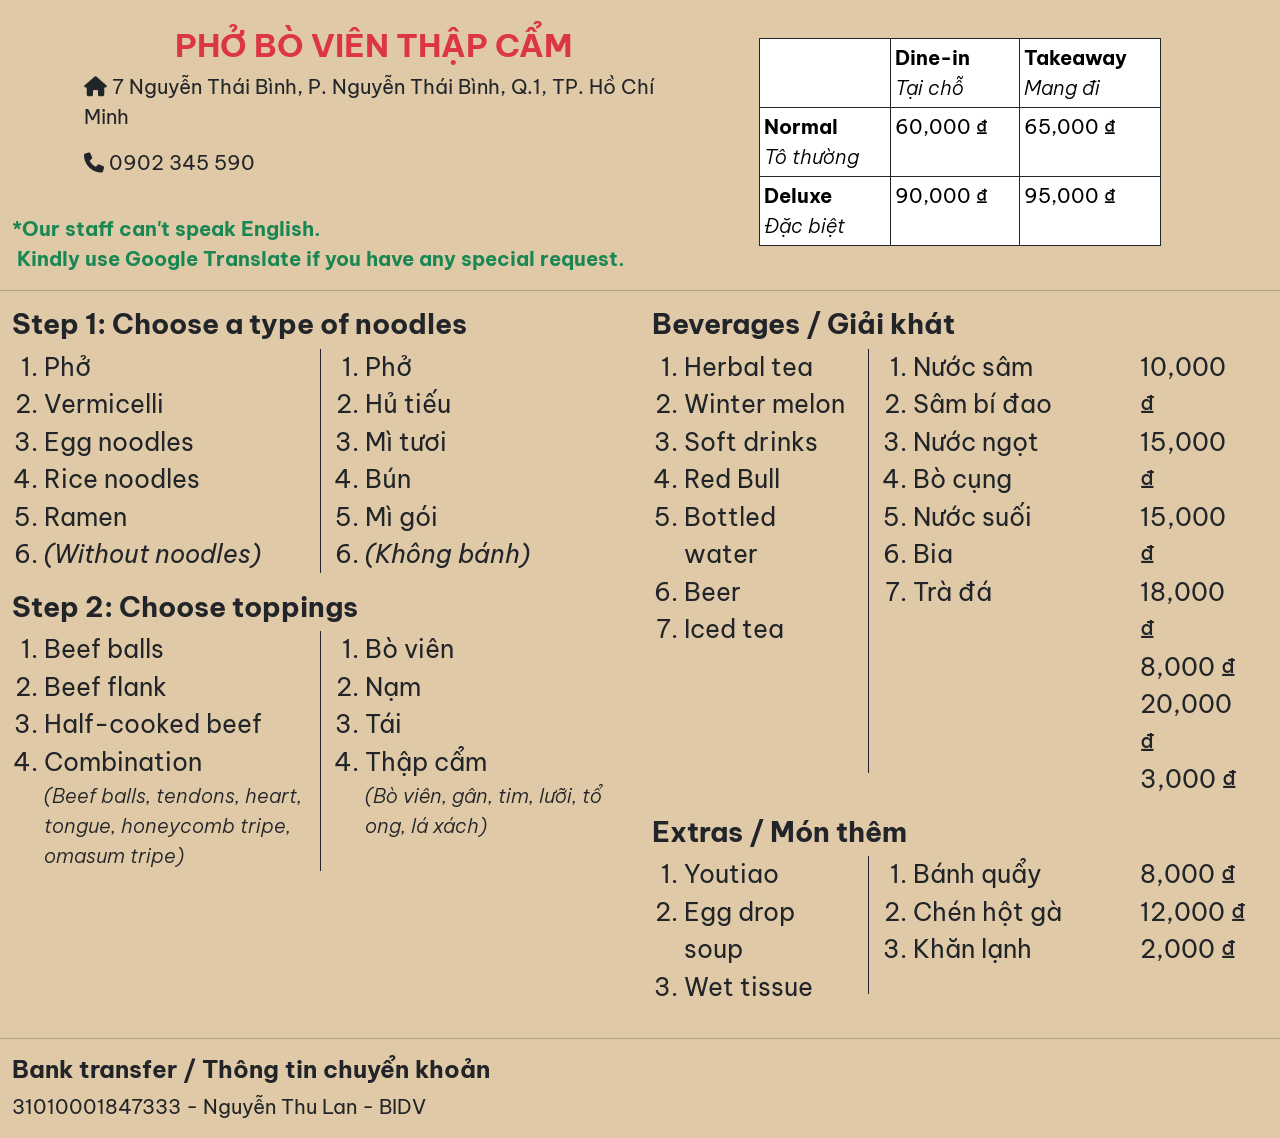
<file: index.html>
<!DOCTYPE html>
<html lang="en">

<head>
  <meta charset="UTF-8" />
  <meta name="viewport" content="width=device-width, initial-scale=1.0" />
  <title>Menu</title>
  <link rel="stylesheet" href="https://cdnjs.cloudflare.com/ajax/libs/font-awesome/6.4.2/css/all.min.css"
    integrity="sha512-z3gLpd7yknf1YoNbCzqRKc4qyor8gaKU1qmn+CShxbuBusANI9QpRohGBreCFkKxLhei6S9CQXFEbbKuqLg0DA=="
    crossorigin="anonymous" referrerpolicy="no-referrer" />
  <link href="https://cdn.jsdelivr.net/npm/bootstrap@5.0.2/dist/css/bootstrap.min.css" rel="stylesheet"
    integrity="sha384-EVSTQN3/azprG1Anm3QDgpJLIm9Nao0Yz1ztcQTwFspd3yD65VohhpuuCOmLASjC" crossorigin="anonymous" />
  <link rel="preconnect" href="https://fonts.googleapis.com" />
  <link rel="preconnect" href="https://fonts.gstatic.com" crossorigin />
  <link href="https://fonts.googleapis.com/css2?family=Kanit:wght@400;500&display=swap" rel="stylesheet" />
  <link
    href="https://fonts.googleapis.com/css2?family=Be+Vietnam+Pro:ital,wght@0,100;0,200;0,300;0,400;0,500;0,600;0,700;0,800;0,900;1,100;1,200;1,300;1,400;1,500;1,600;1,700;1,800;1,900&family=Overpass+Mono:wght@300..700&display=swap"
    rel="stylesheet">
  <link rel="stylesheet" href="./css/styles.css" />
</head>

<body>
  <header class="container-fluid">
    <div class="row">
      <div class="col-7" id="title">
        <h1 class="text-center text-danger fw-bold text-uppercase fs-2">Phở bò viên thập cẩm</h1>
        <div>
          <div id="address">
            <p>
              <i class="fa-solid fa-house"></i> 7 Nguyễn Thái Bình, P. Nguyễn
              Thái Bình, Q.1, TP. Hồ Chí Minh
            </p>
            <p><i class="fa-solid fa-phone"></i> 0902 345 590</p>
          </div>
        </div>
        <p class="fs-5 fw-bold text-success" id="staff-note">*Our staff can't speak English.
          <br>&nbspKindly use
          Google Translate
          if
          you
          have
          any
          special request.
        </p>
      </div>
      <div class="col-4" id="price">
        <table class="table table-bordered table-sm border-dark">
          <thead>
            <tr>
              <th></th>
              <th>
                Dine-in <br />
                <span class="fst-italic fw-light">Tại chỗ</span>
              </th>
              <th>
                Takeaway <br />
                <span class="fst-italic fw-light">Mang đi</span>
              </th>
            </tr>
          </thead>
          <tbody>
            <tr>
              <th>
                Normal <br />
                <span class="fst-italic fw-light">Tô thường</span>
              </th>
              <td>60,000 ₫</td>
              <td>65,000 ₫</td>
            </tr>
            <tr>
              <th>
                Deluxe <br />
                <span class="fst-italic fw-light">Đặc biệt</span>
              </th>
              <td>90,000 ₫</td>
              <td>95,000 ₫</td>
            </tr>
          </tbody>
        </table>
      </div>
    </div>
  </header>
  <hr />
  <main>
    <div class="container-fluid">
      <div class="row">
        <div class="col">
          <div id="noodles">
            <h3 class="fw-bold">Step 1: Choose a type of noodles</h3>
            <div class="row">
              <div class="col border-end border-dark" id="noodles-en">
                <ol>
                  <li>Phở</li>
                  <li>Vermicelli</u></li>
                  <li>Egg noodles</li>
                  <li>Rice noodles</li>
                  <li>Ramen</li>
                  <li><span class="fst-italic">(Without noodles)</span></li>
                </ol>
              </div>
              <div class="col" id="noodles-vi">
                <ol>
                  <li>Phở</li>
                  <li>Hủ tiếu</u></li>
                  <li>Mì tươi</li>
                  <li>Bún</li>
                  <li>Mì gói</li>
                  <li><span class="fst-italic">(Không bánh)</span></li>
                </ol>
              </div>
            </div>
            <!-- <ol>
              <li>Phở</li>
              <li>Vermicelli / Hủ tiếu</u></li>
              <li>Egg noodles / Mì tươi</li>
              <li>Rice noodles / Bún</li>
              <li>Ramen / Mì gói</li>
              <li>(Without noodles) / (Không bánh)</li>
            </ol> -->
          </div>
          <div>
            <h3 class="fw-bold">Step 2: Choose toppings</h3>
            <div class="row" id="toppings">
              <div class="col border-end border-dark" id="toppings-en">
                <ol>
                  <li>Beef balls</li>
                  <li>Beef flank</li>
                  <li>Half-cooked beef</li>
                  <li>
                    <p style="margin-bottom: 0;">Combination</p>
                    <p id="combination-en" class="fst-italic fs-5 fw-light" style="margin-top: 0;">(Beef balls,
                      tendons, heart,
                      tongue,
                      honeycomb tripe,
                      omasum tripe)</p>
                  </li>
                </ol>
              </div>
              <div class="col" id="toppings-vi">
                <ol>
                  <li>Bò viên</li>
                  <li>Nạm</li>
                  <li>Tái</li>
                  <li>
                    <p style="margin-bottom: 0;">Thập cẩm</p>
                    <p id="combination-vi" class="fst-italic fs-5 fw-light" style="margin-top: 0;">(Bò viên, gân, tim,
                      lưỡi, tổ ong, lá
                      xách)</p>
                  </li>
                </ol>
              </div>

              <!-- <ol class="">
                  <li>Beef balls / Bò viên</li>
                  <li>Beef flank / Nạm</li>
                  <li>Half-cooked beef / Tái</li>
                  <li>
                    <div class="row">
                      <div class=col>
                        <p style="margin-bottom: 0;">Combination</p>
                        <p id="combination-en" class="fst-italic fs-4 fw-light" style="margin-top: 0;">(Beef balls,
                          tendons, heart,
                          tongue,
                          honeycomb tripe,
                          omasum tripe)</p>
                      </div>
                      <div class=col>
                        <p style="margin-bottom: 0;">Thập cẩm</p>
                        <p id="combination-vi" class="fst-italic fs-4 fw-light">(Bò viên, gân, tim, lưỡi, tổ ong, lá
                          xách)</p>
                      </div>
                    </div>
                    Combination
                    <span id="combination-eng" class="fst-italic fs-4 fw-light">(Beef balls, tendons, heart, tongue,
                      honeycomb tripe,
                      omasum tripe)</span> / Thập cẩm <span class="fst-italic fs-4 fw-light">
                      (Bò viên, gân, tim, lưỡi, tổ ong, lá xách)
                    </span> -->
              <!-- </li> -->
              <!-- </ol>  -->
            </div>
          </div>
          <!-- <div class="col"> -->
          <!-- <h3 class="fw-bold">Step 2: Choose toppings</h3>
          <div class="row">
            <div class="col" id="toppings-english" style="border-right: 2px solid black">
              <ol class="">
                <li>Beef balls / Bò viên</li>
                <li>Beef flank / Nạm</li>
                <li>Half-cooked beef / Tái</li>
                <li>
                  Combination
                  <span id="combination-eng" class="fst-italic fs-4 fw-light">(Beef balls, tendons, heart, tongue,
                    honeycomb tripe,
                    omasum tripe)</span> / Thập cẩm <span class="fst-italic fs-4 fw-light">
                    (Bò viên, gân, tim, lưỡi, tổ ong, lá xách)
                  </span>
                </li>
              </ol>
            </div> -->
          <!-- <div
                class="col"
                id="toppings-vietnamese"
              >
                <ol>
                  <li>Bò viên</li>
                  <li>Nạm</li>
                  <li>Tái</li>
                  <li>
                    Thập cẩm
                    <span id="combination-vi" class="fst-italic fs-4"
                      >(Bò viên, gân, tim, lưỡi, bao tử, lá xách)</span
                    >
                  </li>
                </ol>
              </div> -->
          <!-- </div> -->
        </div>
        <div class="col">
          <div id="drinks">
            <h3 class="fw-bold">Beverages / Giải khát</h3>
            <div class="row">
              <div class="col-9 row" id="drink-list">
                <div class="col border-end border-dark" id="drinks-en">
                  <ol>
                    <li>Herbal tea</li>
                    <li>Winter melon</li>
                    <li>Soft drinks</li>
                    <li>Red Bull</li>
                    <li>Bottled water</li>
                    <li>Beer</li>
                    <li>Iced tea</li>
                  </ol>
                </div>
                <div class="col" id="drinks-vi">
                  <ol>
                    <li>Nước sâm</li>
                    <li>Sâm bí đao</li>
                    <li>Nước ngọt</li>
                    <li>Bò cụng</li>
                    <li>Nước suối</li>
                    <li>Bia</li>
                    <li>Trà đá</li>
                  </ol>
                </div>
                <!-- <ol class="">
                  <li>Herbal tea / Nước sâm</li>
                  <li>Winter melon / Sâm bí đao</li>
                  <li>Soft drinks / Nước ngọt</li>
                  <li>Red Bull / Bò cụng</li>
                  <li>Bottled water / Nước suối</li>
                  <li>Beer / Bia</li>
                  <li>Iced tea / Trà đá</li>
                </ol> -->
              </div>
              <div class="col-3" id="drink-price">
                <ul>
                  <li>10,000 ₫</li>
                  <li>15,000 ₫</li>
                  <li>15,000 ₫</li>
                  <li>18,000 ₫</li>
                  <li>8,000 ₫</li>
                  <li>20,000 ₫</li>
                  <li>3,000 ₫</li>
                </ul>
              </div>
            </div>
          </div>
          <div id="extra">
            <h3 class="fw-bold">Extras / Món thêm</h3>
            <div id="extra-container" class="row">
              <div id="extra-list" class="col-9 row">
                <div class="col border-end border-dark" id="extra-en">
                  <ol>
                    <li>Youtiao</li>
                    <li>Egg drop soup</li>
                    <li>Wet tissue</li>
                  </ol>
                </div>
                <div class="col">
                  <ol>
                    <li>Bánh quẩy</li>
                    <li>Chén hột gà</li>
                    <li>Khăn lạnh</li>
                  </ol>
                </div>
              </div>
              <div id="extra-price" class="col">
                <ul>
                  <li>8,000 ₫</li>
                  <li>12,000 ₫</li>
                  <li>2,000 ₫</li>
                </ul>
              </div>
            </div>
          </div>
        </div>
      </div>
      <div class="row">
        <!-- <div class="col" id="drinks">
          <h3 class="fw-bold">Beverages / Giải khát</h3>
          <div class="row">
            <div class="col-7" id="drink-list">
              <ol class="">
                <li>Herbal tea / Nước sâm</li>
                <li>Winter melon / Sâm bí đao</li>
                <li>Soft drinks / Nước ngọt</li>
                <li>Red Bull / Bò cụng</li>
                <li>Bottled water / Nước suối</li>
                <li>Beer / Bia</li>
                <li>Iced tea / Trà đá</li>
              </ol>
            </div>
            <div class="col-3" id="drink-price">
              <ul>
                <li>10,000 ₫</li>
                <li>15,000 ₫</li>
                <li>15,000 ₫</li>
                <li>18,000 ₫</li>
                <li>8,000 ₫</li>
                <li>20,000 ₫</li>
                <li>3,000 ₫</li>
              </ul>
            </div>
          </div>
        </div> -->
        <!-- <div id="extra" class="col">
          <h3 class="fw-bold">Extras / Món thêm</h3>
          <div id="extra-container">
            <div id="extra-list">
              <ol class="">
                <li>Youtiao / Bánh quẩy</li>
                <li>Egg drop soup / Chén hột gà</li>
                <li>Wet tissue / Khăn lạnh</li>
              </ol>
            </div>
            <div id="extra-price">
              <ul>
                <li>8,000 ₫</li>
                <li>12,000 ₫</li>
                <li>2,000 ₫</li>
              </ul>
            </div>
          </div>
        </div> -->
      </div>
    </div>
  </main>
  <hr />
  <footer>
    <div class="container-fluid">
      <div class="row">
        <div class="col">
          <h4 class="fw-bold">Bank transfer / Thông tin chuyển khoản</h4>
          <div id="bank-info">
            <!-- <p>Account owner / Chủ tài khoản: Nguyễn Thu Lan</p>
              <p>Account number / Số tài khoản: 31010001847333</p>
              <p>Bank / Ngân hàng: BIDV</p> -->
            <p class="fs-5 ">31010001847333 - Nguyễn Thu Lan - BIDV</p>
          </div>
        </div>
      </div>
    </div>
  </footer>
</body>

</html>
</file>
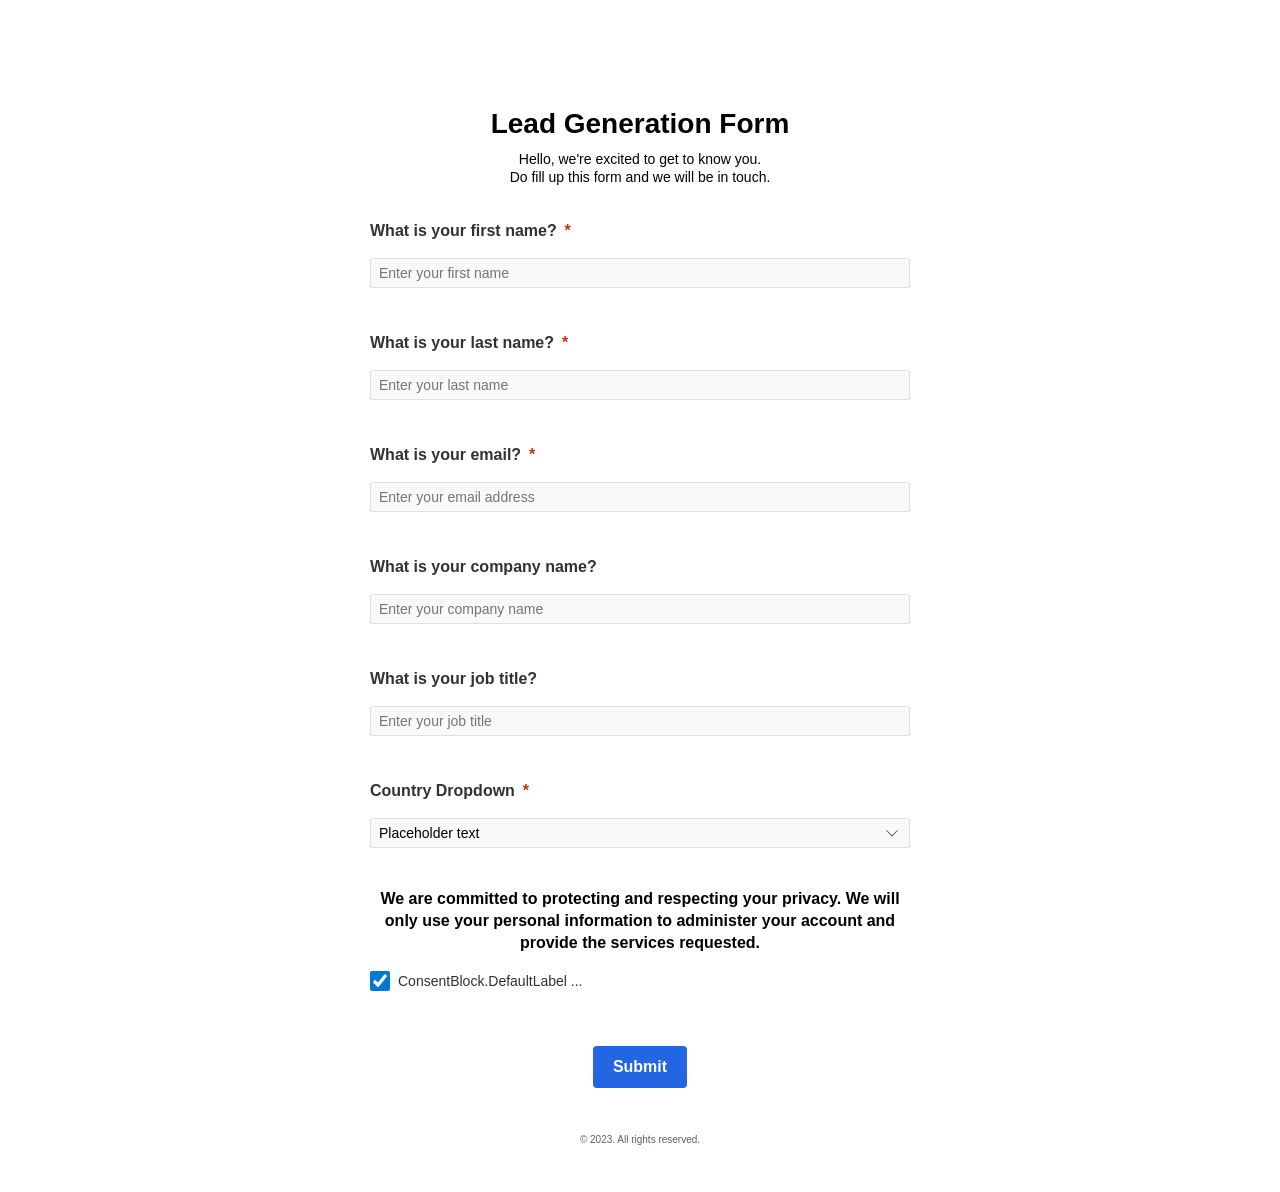
<file: form.html>
<!DOCTYPE html>
<html>

<head>
    <meta http-equiv="Content-Type" content="text/html; charset=utf-8">
    <meta name="viewport" content="width=device-width, initial-scale=1.0">
    <link href="https://go.microsoft.com/fwlink/?linkid=2224838" data-comment="Form extensibility documentation"
        rel="author">
    <title>Marketing Form</title>
    <meta name="referrer" content="never">
    <meta type="xrm/designer/setting" name="type" value="marketing-designer-content-editor-document">
    <meta type="xrm/designer/setting" name="layout-editable" value="marketing-designer-layout-editable">
    <style>
        .editor-control-layout html {
            box-sizing: border-box;
            background-color: #fff;
        }

        .editor-control-layout *,
        .editor-control-layout *:before,
        .editor-control-layout *:after {
            box-sizing: inherit;
        }

        .marketingForm h1 {
            color: #000;
            margin: 0px;
            padding: 0px;
            width: 100%;
            font-family: "Segoe UI", Arial, sans-serif;
            line-height: 1.25;
            font-size: 28px;
            text-align: center;
        }

        .marketingForm h2 {
            color: #333;
            margin: 0px;
            padding: 0px;
            width: 100%;
            line-height: 1.25;
            font-family: "Segoe UI", Arial, sans-serif;
            font-size: 22px;
            text-align: center;
        }

        .marketingForm h3 {
            color: #000;
            margin: 0px;
            padding: 0px;
            width: 100%;
            line-height: 1.25;
            font-family: "Segoe UI", Arial, sans-serif;
            font-size: 18px;
            text-align: center;
        }

        .marketingForm p {
            margin: 0px;
            padding: 0px;
            line-height: 125%;
            line-height: 1.25;
            font-family: "Segoe UI", Arial, sans-serif;
            font-size: 14px;
            text-align: center;
        }

        .marketingForm a,
        div[data-editorblocktype="Captcha"] td:nth-of-type(2) a {
            text-decoration: none;
            font-family: "Segoe UI", Arial, sans-serif;
            font-size: 14px;
        }

        .marketingForm .primaryButtonWrapper,
        .submitButtonWrapper {
            text-align: center;
            margin: 10px 0px;
        }

        .marketingForm .primaryButton,
        .submitButton {
            font-family: "Segoe UI", Arial, sans-serif;
            font-weight: 700;
            font-size: 16px;
            line-height: 22px;
            background-color: #2266e3;
            border: none;
            border-radius: 4px;
            color: #ffffff;
            padding: 10px 20px;
            cursor: pointer;
        }

        .marketingForm .secondaryButton {
            font-family: "Segoe UI", Arial, sans-serif;
            font-weight: 700;
            font-size: 16px;
            line-height: 22px;
            background-color: #ffffff;
            border: 1px solid #0082dd;
            border-radius: 4px;
            color: #2266e3;
            padding: 10px 20px;
            margin: 0px;
            cursor: pointer;
        }

        .marketingForm .error {
            font-family: Arial, Verdana, sans-serif;
            font-weight: bold;
            font-size: 8px;
            margin: 0px;
            padding: 0px;
            color: #a80000;
        }

        .zero-state-container span {
            font-family: "Segoe UI", Arial, sans-serif;
            font-weight: 600;
            font-size: 20px;
            line-height: 26px;
            color: #242424;
        }

        form.marketingForm {
            color: #000;
            font-family: "Segoe UI", Arial, sans-serif;
            font-size: 14px;
        }

        [data-layout="true"] {
            margin: 0 auto;
            max-width: 600px;
            background-color: rgba(255, 255, 255, 0);
        }

        div[data-editorblocktype="SubmitButton"] {
            padding: 20px 12%;
        }

        div[data-editorblocktype="Captcha"] {
            padding: 20px 12%;
        }

        div[data-editorblocktype="Captcha"] table,
        div[data-editorblocktype="Captcha"] div>table>tbody>tr>td:nth-of-type(2) {
            width: 100% !important;
        }

        div[data-editorblocktype="Captcha"] div>div>table>tbody>tr:first-of-type>td:last-of-type {
            padding-bottom: 12px !important;
        }

        div[data-editorblocktype="Captcha"] tr[id="wlspispHIPErrorContainer"] {
            margin-top: 20px;
        }

        div[data-editorblocktype="Captcha"] tr[id="wlspispHIPErrorContainer"] td:nth-of-type(2) {
            width: auto !important;
        }

        div[data-editorblocktype="Captcha"] tr[id="wlspispHIPErrorContainer"] img {
            display: flex;
        }

        div[data-editorblocktype="Captcha"] td:nth-of-type(2)>div>div {
            margin-top: 4px;
        }

        div[data-editorblocktype="Captcha"] td:nth-of-type(2)>div>div * {
            font-weight: 400;
        }

        div[data-editorblocktype="Captcha"] td:nth-of-type(2)>div>div b {
            color: #797775;
        }

        div[data-editorblocktype="Captcha"] tr:nth-of-type(2)>td {
            height: 0px !important;
        }

        div[data-editorblocktype="Captcha"] td input {
            margin-top: 20px !important;
            padding: 6px 8px !important;
            width: 100% !important;
        }

        div[data-editorblocktype="Captcha"] div[id^="wlspaudioBtnHolder"] {
            display: flex;
            align-items: center;
            justify-content: center;
        }

        div[data-editorblocktype="About"],
        div[data-editorblocktype="Sessions"],
        div[data-editorblocktype="Speakers"] {
            padding: 32px 24px;
        }

        .textFormFieldBlock,
        .dateTimeFormFieldBlock,
        .twoOptionFormFieldBlock,
        .optionSetFormFieldBlock,
        .multiOptionSetFormFieldBlock,
        .lookupFormFieldBlock {
            padding: 20px 30px;
            display: flex;
            flex-direction: column;
            gap: 16px;
        }

        table.multi .textFormFieldBlock,
        table.multi .dateTimeFormFieldBlock,
        table.multi .twoOptionFormFieldBlock,
        table.multi .optionSetFormFieldBlock,
        table.multi .multiOptionSetFormFieldBlock,
        table.multi .lookupFormFieldBlock {
            padding: 12px 20px;
        }

        .consentBlock {
            padding: 4px 30px;
        }

        .textFormFieldBlock label,
        .dateTimeFormFieldBlock label,
        .lookupFormFieldBlock label,
        .twoOptionFormFieldBlock label.block-label,
        .optionSetFormFieldBlock label.block-label,
        .multiOptionSetFormFieldBlock label.block-label,
        div[data-editorblocktype="Captcha"] label[id^="wlspispHipInstructionContainer"],
        .textFormFieldBlock label *,
        .dateTimeFormFieldBlock label *,
        .lookupFormFieldBlock label *,
        .twoOptionFormFieldBlock label.block-label *,
        .optionSetFormFieldBlock label.block-label *,
        .multiOptionSetFormFieldBlock label.block-label *,
        .consentBlock label p {
            font-family: "Segoe UI", Arial, sans-serif;
            font-size: 16px;
            font-weight: 600;
            color: #323130;
        }

        .textFormFieldBlock label,
        .dateTimeFormFieldBlock label,
        .lookupFormFieldBlock label,
        .twoOptionFormFieldBlock label.block-label,
        .optionSetFormFieldBlock label.block-label,
        .multiOptionSetFormFieldBlock label.block-label,
        div[data-editorblocktype="Captcha"] label[id^="wlspispHipInstructionContainer"] {
            display: inline-block;
            margin-top: 4px;
            margin-bottom: 0px;
            margin-left: 0px;
            margin-right: 0px;
            padding: 0px;
            flex: 1;
            width: 100%;
        }

        .textFormFieldBlock label>*,
        .dateTimeFormFieldBlock label>*,
        .lookupFormFieldBlock label>*,
        .twoOptionFormFieldBlock label.block-label>*,
        .optionSetFormFieldBlock label.block-label>*,
        .multiOptionSetFormFieldBlock label.block-label>*,
        .eventSession label>*,
        .consentBlock label>* {
            display: inline-block;
        }

        .textFormFieldBlock label::after,
        .twooption_checkbox label::after,
        .dateTimeFormFieldBlock label::after,
        .lookupFormFieldBlock label::after,
        .twoOptionFormFieldBlock label.block-label::after,
        .twoOptionFormFieldBlock div.twooption_checkbox label::after,
        .optionSetFormFieldBlock label.block-label::after,
        .multiOptionSetFormFieldBlock label.block-label::after,
        .consentBlock label p:first-of-type::after,
        .eventSession label::after,
        div[data-editorblocktype="Captcha"] label[id^="wlspispHipInstructionContainer"]::after {
            width: 22px;
            display: inline-block;
            line-height: 22px;
            text-align: center;
            color: #c33400;
            content: "*";
            visibility: hidden;
        }

        div[data-required].textFormFieldBlock label::after,
        div[data-required].dateTimeFormFieldBlock label::after,
        div[data-required].lookupFormFieldBlock label::after,
        div[data-required] div.twooption_checkbox label::after,
        div[data-required] label.block-label::after,
        div[data-required="true"].consentBlock label p:first-of-type::after,
        div[data-editorblocktype="Captcha"] label[id^="wlspispHipInstructionContainer"]::after {
            visibility: visible;
        }

        .optionSetFormFieldBlock select,
        .textFormFieldBlock input,
        .dateTimeFormFieldBlock input,
        .lookupFormFieldBlock input,
        .marketingForm textarea,
        div[data-editorblocktype="Captcha"] input {
            font-family: "Segoe UI", Arial, sans-serif;
            font-size: 14px;
            padding: 6px 8px;
            background-color: #faf9f8;
            border: 1px solid #e1dfdd;
            border-radius: 2px;
            display: block;
            width: 100%;
            height: 100%;
            box-sizing: border-box;
            font-size: 14px;
            flex: 2 1 20%;
        }

        .optionSetFormFieldBlock select,
        .textFormFieldBlock input::placeholder,
        .dateTimeFormFieldBlock input,
        .lookupFormFieldBlock input::placeholder,
        .marketingForm textarea::placeholder,
        div[data-editorblocktype="Captcha"] input::placeholder {}

        .textFormFieldBlock textArea {
            resize: vertical;
            height: 120px;
        }

        .lookupFormFieldBlock input {
            background-image: url(data\003a image/svg+xml\003b base64,[base64]);
            background-repeat: no-repeat;
            background-position-x: 98%;
            background-position-y: center;
            background-size: 1em 1em;
        }

        .optionSetFormFieldBlock select {
            background-image: url(data\003a image/svg+xml\003b base64,[base64]);
            background-repeat: no-repeat;
            background-position-x: 98%;
            background-position-y: center;
            appearance: none;
        }

        .optionSetFormFieldBlock select option {
            background-color: #faf9f8;
        }

        .twoOptionFormFieldBlock div.radiobuttons,
        .twoOptionFormFieldBlock div.twooption_checkbox,
        .optionSetFormFieldBlock div.radiobuttons,
        .multiOptionSetFormFieldBlock fieldset {
            font-family: "Segoe UI", Arial, sans-serif;
            font-size: 14px;
            border: none;
            display: flex;
            flex-direction: column;
            align-items: flex-start;
            padding: 0px;
            gap: 8px;
            flex: 2;
        }

        .twoOptionFormFieldBlock div.radiobuttons,
        .optionSetFormFieldBlock div.radiobuttons,
        .multiOptionSetFormFieldBlock fieldset {
            margin-top: 16px;
        }

        .twoOptionFormFieldBlock div.radiobuttons>div,
        .twoOptionFormFieldBlock div.twooption_checkbox>div,
        .optionSetFormFieldBlock div.radiobuttons>div,
        .multiOptionSetFormFieldBlock fieldset>div,
        .consentBlock>div {
            display: flex;
            flex-direction: row;
            align-items: center;
            padding: 0px;
            gap: 8px;
        }

        .twoOptionFormFieldBlock div.radiobuttons div label,
        .optionSetFormFieldBlock div.radiobuttons div label {
            font-family: "Segoe UI", Arial, sans-serif;
            font-size: 14px;
            font-weight: 400;
            font-size: 14px;
            line-height: 20px;
        }

        .twoOptionFormFieldBlock div.twooption_checkbox div label,
        .twoOptionFormFieldBlock div.twooption_checkbox div label div,
        .consentBlock div label p {
            font-family: "Segoe UI", Arial, sans-serif;
            font-size: 14px;
            font-weight: 400;
            font-size: 14px;
            line-height: 20px;
        }

        .multiOptionSetFormFieldBlock fieldset>div>label {
            font-weight: 400;
            font-size: 14px;
            line-height: 20px;
        }

        .optionSetFormFieldBlock div.radiobuttons div input[type="radio"]:checked+label,
        .twoOptionFormFieldBlock div.radiobuttons div input[type="radio"]:checked+label {}

        .twoOptionFormFieldBlock div.twooption_checkbox div input[type="checkbox"]:checked+label,
        .twoOptionFormFieldBlock div.twooption_checkbox div input[type="checkbox"]:checked+label div,
        .consentBlock div input[type="checkbox"]:checked+label p {}

        .twoOptionFormFieldBlock div.radiobuttons,
        .optionSetFormFieldBlock div.radiobuttons {
            padding: 0px;
            margin: 0px;
            border-radius: 0px;
        }

        .twoOptionFormFieldBlock div.twooption_checkbox>div,
        .consentBlock>div {
            width: 100%;
            border-radius: 0px;
        }

        .twoOptionFormFieldBlock div.radiobuttons div,
        .optionSetFormFieldBlock div.radiobuttons div {
            width: 100%;
        }

        .twoOptionFormFieldBlock div.twooption_checkbox div,
        .consentBlock div {
            padding: 0px;
            margin: 0px;
        }

        .twoOptionFormFieldBlock div.radiobuttons div input,
        .twoOptionFormFieldBlock div.twooption_checkbox div input,
        .optionSetFormFieldBlock div.radiobuttons div input,
        .multiOptionSetFormFieldBlock fieldset>div>input[type="checkbox"],
        .eventSession>div>input[type="checkbox"],
        .consentBlock div input {
            margin: 0px;
            box-sizing: border-box;
            width: 20px;
            height: 20px;
            border: 1px solid #323130;
            border-radius: 2px;
            accent-color: #0078d4;
            flex-shrink: 0;
        }

        .eventSessions {
            font-size: 16px;
            line-height: 1.2;
            border: none
        }

        .eventSession label b {
            display: inline
        }

        .eventSession>div>input[type="checkbox"] {
            float: right;
        }

        .marketingForm [dir="rtl"],
        .marketingForm [dir="rtl"] * {
            text-align: right;
        }

        .marketingForm s span {
            text-decoration: line-through;
        }

        .marketingForm u span {
            text-decoration: underline;
        }

        .dividerWrapper p span {
            line-height: 0px;
        }

        .marketingForm ul,
        .marketingForm ol {
            margin-top: 15px;
            margin-bottom: 15px;
            line-height: 125%;
            line-height: 1.25;
            padding-inline-end: 0px !important;
        }

        .marketingForm p img {
            max-width: 100%;
        }

        .marketingForm u a {
            text-decoration: underline;
        }

        .marketingForm .imageWrapper a img {
            text-decoration: none;
            border: 0px;
        }

        .marketingForm th.columnContainer,
        .marketingForm th.inner {
            font-weight: normal;
            text-align: left;
        }

        .marketingForm [dir="rtl"] th.columnContainer,
        .marketingForm [dir="rtl"] th.inner {
            font-weight: normal;
            text-align: right;
        }

        @media only screen and (max-width: 768px) {
            .marketingForm a span {
                line-height: inherit !important;
            }

            .marketingForm .multi table {
                table-layout: fixed;
                height: auto !important;
            }

            .marketingForm .multi td {
                width: auto !important;
                min-height: auto !important;
            }

            .marketingForm .multi tbody,
            .marketingForm .multi tbody tr,
            .marketingForm .multi tbody tr td,
            .marketingForm .multi tbody tr th,
            .marketingForm .outer tbody,
            .marketingForm .outer tbody tr,
            .marketingForm .outer tbody tr td,
            .marketingForm .outer tbody tr th {
                display: block;
                box-sizing: border-box;
                height: auto !important;
                min-height: auto !important;
            }

            .marketingForm .wrap-section .multi tbody,
            .marketingForm .wrap-section .multi tbody tr,
            .marketingForm .wrap-section .multi tbody tr td,
            .marketingForm .wrap-section .multi tbody tr th,
            .marketingForm .wrap-section .outer tbody,
            .marketingForm .wrap-section .outer tbody tr,
            .marketingForm .wrap-section .outer tbody tr td,
            .marketingForm .wrap-section .outer tbody tr th {
                width: 100% !important;
            }

            .marketingForm .multi .inner {
                height: auto !important;
                min-height: auto !important;
            }

            .marketingForm .tbContainer .inner {
                box-sizing: border-box;
            }

            .marketingForm .outer {
                width: 100% !important;
            }

            .marketingForm .tbContainer .columnContainer table {
                table-layout: fixed !important;
            }

            .marketingForm .innerTable {
                min-height: auto !important;
            }

            .marketingForm .no-wrap-section .outer {
                display: table !important;
            }

            .marketingForm .no-wrap-section .multi table {
                height: 100% !important;
            }

            .marketingForm .no-wrap-section .multi tbody,
            .marketingForm .no-wrap-section .outer tbody {
                display: table-row-group !important;
                width: 100% !important;
            }

            .marketingForm .no-wrap-section .multi tbody tr,
            .marketingForm .no-wrap-section .outer tbody tr {
                display: table-row !important;
                width: 100% !important;
            }

            .marketingForm .no-wrap-section .multi tbody tr td,
            .marketingForm .no-wrap-section .multi tbody tr th,
            .marketingForm .no-wrap-section .outer tbody tr td,
            .marketingForm .no-wrap-section .outer tbody tr th {
                display: table-cell !important;
            }

            .marketingForm .no-wrap-section.columns-equal-class .outer tbody tr td,
            .marketingForm .no-wrap-section.columns-equal-class .outer tbody tr th {
                height: 0px !important;
            }

            .marketingForm .no-wrap-section .outer tbody tr td.inner,
            .marketingForm .no-wrap-section .outer tbody tr th.inner {
                width: 100% !important;
                height: auto !important;
            }

            .marketingForm a[x-apple-data-detectors] {
                color: inherit !important;
                text-decoration: none !important;
                font-size: inherit !important;
                font-family: inherit !important;
                font-weight: inherit !important;
                line-height: inherit !important;
            }
        }

        .notification-container {
            margin-left: 10px;
            margin-right: 10px;
            margin-bottom: 10px;
            margin-top: 10px;
        }

        .notification-message {
            display: flex;
            justify-content: center;
            align-items: center;
            min-height: 38px;
            border: 1.44737px solid#CCCCCC;
            border-radius: 10px;
            margin-bottom: 10px;
            margin-top: 10px;
        }

        .notification-message-hide {
            display: none;
        }

        .phoneFormFieldBlock {
            padding: 20px 30px;
            display: flex;
            flex-direction: column;
            gap: 16px;
        }

        table.multi .phoneFormFieldBlock {
            padding: 12px 20px;
        }

        .phoneFormFieldBlock label,
        .phoneFormFieldBlock label * {
            font-family: "Segoe UI", Arial, sans-serif;
            font-size: 16px;
            font-weight: 600;
            color: #323130;
        }

        .phoneFormFieldBlock label {
            display: inline-block;
            margin-top: 4px;
            margin-bottom: 0px;
            margin-left: 0px;
            margin-right: 0px;
            padding: 0px;
            flex: 1;
            width: 100%;
        }

        .phoneFormFieldBlock label>* {
            display: inline-block;
        }

        .phoneFormFieldBlock label::after {
            width: 22px;
            display: inline-block;
            line-height: 22px;
            text-align: center;
            color: #c33400;
            content: "*";
            visibility: hidden;
        }

        div[data-required].phoneFormFieldBlock label::after {
            visibility: visible;
        }

        .phoneFormFieldBlock input::placeholder {}

        .phoneFormFieldBlock .phoneCountryCode {
            display: flex;
            flex: 2 1 20%;
            align-items: center;
            flex-direction: row;
            box-sizing: border-box;
            border: 1px solid #e1dfdd;
            border-radius: 2px;
            justify-content: center;
            background-color: transparent;
            overflow: hidden;
            width: 100%;
            height: 100%;
        }

        .phoneFormFieldBlock .phoneCountryCodeLabel {
            overflow: hidden;
            margin: 0;
            cursor: pointer;
            padding-left: 5px;
            padding-right: 5px;
            opacity: 1;
            text-align: center;
            color: #605E5C;
            background-color: #F3F2F1;
            align-items: center;
            align-self: stretch;
            display: flex;
        }

        .phoneFormFieldBlock span[hidden] {
            display: none;
        }

        .phoneFormFieldBlock input {
            font-family: "Segoe UI", Arial, sans-serif;
            font-size: 14px;
            padding: 6px 8px;
            background-color: #faf9f8;
            display: block;
            width: 100%;
            height: 100%;
            box-sizing: border-box;
            font-size: 14px;
            flex: 2;
            border: none;
        }
    </style>
</head>

<body>
    <main>
        <form aria-label="Lead Generation Form" class="marketingForm" id="form1">
            <div data-layout="true" data-layout-version="v2" style="margin: auto; max-width: 600px;">
                <div data-section="true" class="emptyContainer columns-equal-class wrap-section">
                    <table class="outer" align="center" cellpadding="0" cellspacing="0"
                        style="border-collapse: collapse; width: 600px; display: block;">
                        <tbody>
                            <tr>
                                <th style="padding: 88px 10px 0px">
                                    <table style="width: 100%; border-collapse: collapse"
                                        class="containerWrapper tbContainer" cellpadding="0" cellspacing="0">
                                        <tbody>
                                            <tr>
                                                <th data-container="true" class="columnContainer"
                                                    data-container-width="100"
                                                    style="vertical-align: top; min-width: 5px; width: 580px; height: 0px;"
                                                    id="container13f3de4ff4f581669975165123">
                                                    <table width="100%" cellpadding="0" cellspacing="0"
                                                        style="border-collapse: collapse; height: 100%;">
                                                        <tbody>
                                                            <tr>
                                                                <th class="inner"
                                                                    style="min-width: 5px; padding: 0px; vertical-align: top; word-wrap: break-word; word-break: break-word; margin-bottom: 32px; font-weight: normal;">
                                                                    <div style="text-align: center">
                                                                        <div data-editorblocktype="Text"
                                                                            style="margin: 10px">
                                                                            <h1>Lead Generation Form</h1>
                                                                        </div>
                                                                        <div data-editorblocktype="Text"
                                                                            style="margin: 10px">
                                                                            <p>Hello, we're excited to get to know you.
                                                                            </p>
                                                                            <p>Do fill up this form and we will be in
                                                                                touch.</p>
                                                                        </div>
                                                                    </div>
                                                                </th>
                                                            </tr>
                                                        </tbody>
                                                    </table>
                                                </th>
                                            </tr>
                                        </tbody>
                                    </table>
                                </th>
                            </tr>
                        </tbody>
                    </table>
                </div>
                <div data-section="true" class="emptyContainer columns-equal-class wrap-section">
                    <table class="outer" align="center" cellpadding="0" cellspacing="0"
                        style="border-collapse: collapse; width: 600px; display: block;">
                        <tbody>
                            <tr>
                                <th style="padding: 0px">
                                    <table style="width: 100%; border-collapse: collapse"
                                        class="containerWrapper tbContainer" cellpadding="0" cellspacing="0">
                                        <tbody>
                                            <tr>
                                                <th data-container="true" class="columnContainer"
                                                    data-container-width="100"
                                                    style="vertical-align: top; min-width: 5px; width: 600px; height: 0px;"
                                                    id="container2dc6e4991011c1669975289427">
                                                    <table width="100%" cellpadding="0" cellspacing="0"
                                                        style="border-collapse: collapse; height: 100%;">
                                                        <tbody>
                                                            <tr>
                                                                <th class="inner"
                                                                    style="min-width: 5px; padding: 0px; vertical-align: top; word-wrap: break-word; word-break: break-word; font-weight: normal;">
                                                                    <div class="textFormFieldBlock"
                                                                        data-editorblocktype="TextFormField"
                                                                        data-targetproperty="firstname"
                                                                        data-required="required"><label
                                                                            title="First Name"
                                                                            for="firstname-1669975306869">What is your
                                                                            first name?</label><input
                                                                            id="firstname-1669975306869" type="text"
                                                                            name="firstname"
                                                                            placeholder="Enter your first name"
                                                                            title="First Name" maxlength="50" value=""
                                                                            required="required"></div>
                                                                    <div class="textFormFieldBlock"
                                                                        data-editorblocktype="TextFormField"
                                                                        data-targetproperty="lastname"
                                                                        data-required="required"><label
                                                                            title="Last Name"
                                                                            for="lastname-1669976849422">What is your
                                                                            last name?</label><input
                                                                            id="lastname-1669976849422" type="text"
                                                                            name="lastname"
                                                                            placeholder="Enter your last name"
                                                                            title="Last Name" maxlength="50"
                                                                            required="required" value=""></div>
                                                                    <div class="textFormFieldBlock"
                                                                        data-editorblocktype="TextFormField"
                                                                        data-targetproperty="emailaddress1"
                                                                        data-required="required"><label title="Email"
                                                                            for="emailaddress1-1669977007902">What is
                                                                            your email?</label><input
                                                                            id="emailaddress1-1669977007902"
                                                                            type="email" name="emailaddress1"
                                                                            placeholder="Enter your email address"
                                                                            title="Email"
                                                                            pattern="[^@\s\\&quot;<>\)\(\[\]:;,.]+(([.]{1}[^@\s\\&quot;<>\)\(\[\]:;,.]+)+?|)@([^@\s\\&quot;<>\)\(\[\]\+:;,\.\-]+(((\.|\+|-|--)[^@\s\\&quot;<>\)\(\[\]+:;,.\-]+)+?|)([.][^0-9@\s\\&quot;<>\)\(\[\]+:;,.\-]+)+?)"
                                                                            value="" required="required"></div>
                                                                    <div class="textFormFieldBlock"
                                                                        data-editorblocktype="TextFormField"
                                                                        data-targetproperty="companyname"
                                                                        data-prefill="false"><label title="Company Name"
                                                                            for="companyname-1670342789278">What is your
                                                                            company name?</label><input
                                                                            id="companyname-1670342789278" type="text"
                                                                            name="companyname"
                                                                            placeholder="Enter your company name"
                                                                            title="Company Name" maxlength="100"
                                                                            value=""></div>
                                                                    <div class="textFormFieldBlock"
                                                                        data-editorblocktype="TextFormField"
                                                                        data-targetproperty="jobtitle"
                                                                        data-prefill="false"><label title="Job Title"
                                                                            for="jobtitle-1670339977075">What is your
                                                                            job title?</label><input
                                                                            id="jobtitle-1670339977075" type="text"
                                                                            name="jobtitle"
                                                                            placeholder="Enter your job title"
                                                                            title="Job Title" maxlength="100" value="">
                                                                    </div>
                                                                    <div class="optionSetFormFieldBlock"
                                                                        data-editorblocktype="OptionSetFormField"
                                                                        data-targetaudience="lead"
                                                                        data-targetproperty="cr5d4_countrydropdown"
                                                                        data-required="required" data-prefill="false">
                                                                        <label title="Country Dropdown"
                                                                            class="block-label"
                                                                            for="cr5d4_countrydropdown-1749144543695">Country
                                                                            Dropdown</label><select
                                                                            id="cr5d4_countrydropdown-1749144543695"
                                                                            name="cr5d4_countrydropdown"
                                                                            title="Country Dropdown" required="">
                                                                            <option value="" disabled="" hidden=""
                                                                                selected="">Placeholder text</option>
                                                                            <option
                                                                                id="cr5d4_countrydropdown-1749144543695-1"
                                                                                value="US">US</option>
                                                                            <option
                                                                                id="cr5d4_countrydropdown-1749144543695-2"
                                                                                value="UK">UK</option>
                                                                            <option
                                                                                id="cr5d4_countrydropdown-1749144543695-3"
                                                                                value="Canada">Canada</option>
                                                                            <option
                                                                                id="cr5d4_countrydropdown-1749144543695-4"
                                                                                value="China">China</option>
                                                                            <option
                                                                                id="cr5d4_countrydropdown-1749144543695-5"
                                                                                value="Vietnam">Vietnam</option>
                                                                        </select>
                                                                    </div>
                                                                </th>
                                                            </tr>
                                                        </tbody>
                                                    </table>
                                                </th>
                                            </tr>
                                        </tbody>
                                    </table>
                                </th>
                            </tr>
                        </tbody>
                    </table>
                </div>
                <div data-section="true" class="emptyContainer columns-equal-class wrap-section hide-on-desktop-class"
                    style="margin: 0px; border-radius: 0px;">
                    <table class="outer" align="center" cellpadding="0" cellspacing="0"
                        style="border-collapse: collapse; width: 600px; display: block;">
                        <tbody>
                            <tr>
                                <th
                                    style="padding: 0px 0px 20px; border-color: rgb(0, 0, 0); border-width: 0px; border-style: none; border-radius: 0px;">
                                    <table style="width: 100%; border-collapse: collapse"
                                        class="containerWrapper tbContainer" cellpadding="0" cellspacing="0">
                                        <tbody>
                                            <tr>
                                                <th data-container="true" class="columnContainer"
                                                    data-container-width="100"
                                                    style="vertical-align: top; min-width: 5px; width: 600px; height: 0px;"
                                                    id="container4b4db20a6c1c91670332454058">
                                                    <table width="100%" cellpadding="0" cellspacing="0"
                                                        style="border-collapse: collapse; height: 100%;">
                                                        <tbody>
                                                            <tr>
                                                                <th class="inner"
                                                                    style="min-width: 5px; padding: 0px; vertical-align: top; word-wrap: break-word; word-break: break-word; font-weight: normal;">
                                                                    <div data-editorblocktype="Text"
                                                                        style="margin: 20px 30px 12px">
                                                                        <p> <span
                                                                                style="font-size: 16px; font-weight: 600; line-height: 22px">
                                                                                We are committed to protecting and
                                                                                respecting your privacy. We will only
                                                                                use your personal information to
                                                                                administer your account and provide the
                                                                                services requested. </span> </p>
                                                                    </div>
                                                                    <div data-editorblocktype="Consent"
                                                                        class="consentBlock" data-required="false"
                                                                        style="padding: 4px 30px;"
                                                                        data-compliancesettingsid="7f4a6355-1811-4cde-bde3-fee8c85f56b1"
                                                                        data-compliancesettingsname="default"
                                                                        data-purposeid="10000000-0000-0000-0000-000000000003"
                                                                        data-channels="Email"
                                                                        data-purposename="Commercial"
                                                                        data-topicid="undefined"
                                                                        data-topicname="undefined"
                                                                        data-optinwhenchecked="true"
                                                                        data-prefill="false">
                                                                        <div>
                                                                            <input type="checkbox"
                                                                                id="consentCheckbox-1749144485903"
                                                                                name="msdynmkt_purposeid;channels;optinwhenchecked"
                                                                                value="10000000-0000-0000-0000-000000000003;Email;true"
                                                                                checked="">
                                                                            <label
                                                                                id="consentCheckbox-1749144485903-label"
                                                                                for="consentCheckbox-1749144485903">
                                                                                <p>ConsentBlock.DefaultLabel ...</p>
                                                                            </label>
                                                                        </div>
                                                                    </div>
                                                                </th>
                                                            </tr>
                                                        </tbody>
                                                    </table>
                                                </th>
                                            </tr>
                                        </tbody>
                                    </table>
                                </th>
                            </tr>
                        </tbody>
                    </table>
                </div>
                <div data-section="true" class="emptyContainer columns-equal-class wrap-section">
                    <table class="outer" align="center" cellpadding="0" cellspacing="0"
                        style="border-collapse: collapse; width: 600px; display: block;">
                        <tbody>
                            <tr>
                                <th style="padding: 0px">
                                    <table style="width: 100%; border-collapse: collapse"
                                        class="containerWrapper tbContainer" cellpadding="0" cellspacing="0">
                                        <tbody>
                                            <tr>
                                                <th data-container="true" class="columnContainer"
                                                    data-container-width="100"
                                                    style="vertical-align: top; min-width: 5px; width: 600px; height: 0px;"
                                                    id="container6aba9e6792a041670332475299">
                                                    <table width="100%" cellpadding="0" cellspacing="0"
                                                        style="border-collapse: collapse; height: 100%;">
                                                        <tbody>
                                                            <tr>
                                                                <th class="inner"
                                                                    style="min-width: 5px; padding: 0px; vertical-align: top; word-wrap: break-word; word-break: break-word; font-weight: normal;">
                                                                    <div data-editorblocktype="SubmitButton"
                                                                        class="submitButtonWrapper"><button
                                                                            class="submitButton" type="submit"
                                                                            aria-label="Submit"><span> Submit
                                                                            </span></button></div>
                                                                </th>
                                                            </tr>
                                                        </tbody>
                                                    </table>
                                                </th>
                                            </tr>
                                        </tbody>
                                    </table>
                                </th>
                            </tr>
                        </tbody>
                    </table>
                </div>
                <div data-section="true" class="emptyContainer columns-equal-class wrap-section">
                    <table class="outer" align="center" cellpadding="0" cellspacing="0"
                        style="border-collapse: collapse; width: 600px; display: block;">
                        <tbody>
                            <tr>
                                <th style="padding: 0px 0px 24px">
                                    <table style="width: 100%; border-collapse: collapse"
                                        class="containerWrapper tbContainer" cellpadding="0" cellspacing="0">
                                        <tbody>
                                            <tr>
                                                <th data-container="true" class="columnContainer"
                                                    data-container-width="100"
                                                    style="vertical-align: top; min-width: 5px; width: 600px; height: 0px;"
                                                    id="container3cd6ad67ebedc1669977093188">
                                                    <table width="100%" cellpadding="0" cellspacing="0"
                                                        style="border-collapse: collapse; height: 100%;">
                                                        <tbody>
                                                            <tr>
                                                                <th class="inner"
                                                                    style="min-width: 5px; padding: 12px 10px; vertical-align: top; word-wrap: break-word; word-break: break-word; font-weight: normal;">
                                                                    <div data-editorblocktype="Text"
                                                                        style="text-align: center">
                                                                        <p> <span
                                                                                style="font-size: 10px; line-height: 14px; color: #605e5c">
                                                                                © 2023. All rights reserved. </span>
                                                                        </p>
                                                                    </div>
                                                                </th>
                                                            </tr>
                                                        </tbody>
                                                    </table>
                                                </th>
                                            </tr>
                                        </tbody>
                                    </table>
                                </th>
                            </tr>
                        </tbody>
                    </table>
                </div>
            </div>
        </form>
    </main>
    <script src='https://cxppusa1formui01cdnsa01-endpoint.azureedge.net/usa/FormCapture/FormCapture.bundle.js'></script>
    <script>
        // NOTE: for reference see https://go.microsoft.com/fwlink/?linkid=2250770

        d365mktformcapture.waitForElement("#form1") // example: "#form1" as a selector for form with id="form1"
            .then(form => {
                const mappings = [
                    {
                        FormFieldName: "firstname",
                        DataverseFieldName: "firstname",
                    },
                    {
                        FormFieldName: "lastname",
                        DataverseFieldName: "lastname",
                    },
                    {
                        FormFieldName: "emailaddress1",
                        DataverseFieldName: "emailaddress1",
                    },
                    {
                        FormFieldName: "companyname",
                        DataverseFieldName: "companyname",
                    },
                    {
                        FormFieldName: "jobtitle",
                        DataverseFieldName: "jobtitle",
                    },
                    {
                        FormFieldName: "cr5d4_countrydropdown",
                        DataverseFieldName: "cr5d4_countrydropdown",
                        DataverseFieldValue: [
                            { FormValue: "US", DataverseValue: "1" }, // US
                            { FormValue: "UK", DataverseValue: "2" }, // UK
                            { FormValue: "Canada", DataverseValue: "3" }, // Canada
                            { FormValue: "China", DataverseValue: "4" }, // China
                            { FormValue: "Vietnam", DataverseValue: "5" }, // Vietnam
                        ],
                    },
                    {
                        FormFieldName: "msdynmkt_purposeid;channels;optinwhenchecked",
                        DataverseFieldName: "msdynmkt_purposeid;channels;optinwhenchecked",
                        DataverseFieldValue: "10000000-0000-0000-0000-000000000003;Email;true",
                    },

                ];

                form.addEventListener("submit", (e) => {
                    e.preventDefault();
                    const serializedForm = d365mktformcapture.serializeForm(form, mappings);
                    // console.log(JSON.stringify(serializedForm)); // NOTE: enable for debugging
                    const payload = serializedForm.SerializedForm.build();

                    const captureConfig = {
                        FormId: "7a58f3b1-3242-f011-b4ca-0022480469d2",
                        FormApiUrl: "https://public-usa.mkt.dynamics.com/api/v1.0/orgs/95b3cfb0-0022-f011-9aed-00224808c42b/landingpageforms"
                    }
                    d365mktformcapture.submitForm(captureConfig, payload);
                }, true);
            });
    </script>
</body>

</html>
</file>
<file: css/styles.css>
body {
  background-color: #e0c9a6;
  padding-top: 2%;
  font-size: 125%;
  font-family: 'Be Vietnam Pro', 'Kanit', sans-serif;
}

ul {
  list-style-type: none;
}

#address {
  width: 80%;
  margin: 0 auto;
}

#price {
  margin: auto 0;
  color: #00794c;
}

ul,
ol {
  font-size: 125%;
}

/* #extra-container {
  display: grid;
  grid-template-columns: auto auto;
  width: 95%;
} */

#staff-note {
  margin-top: 5%;
  margin-bottom: 0;
}

#extra-en {
  width: 20%;
}

li.row {
  list-style-type: decimal;
}

#extra-en {
  height: 83%;
}

#drinks-en {
  height: 91%;
}

#noodles-en {
  height: 14rem;
}

#toppings-en {
  height: 15rem;
}
</file>
